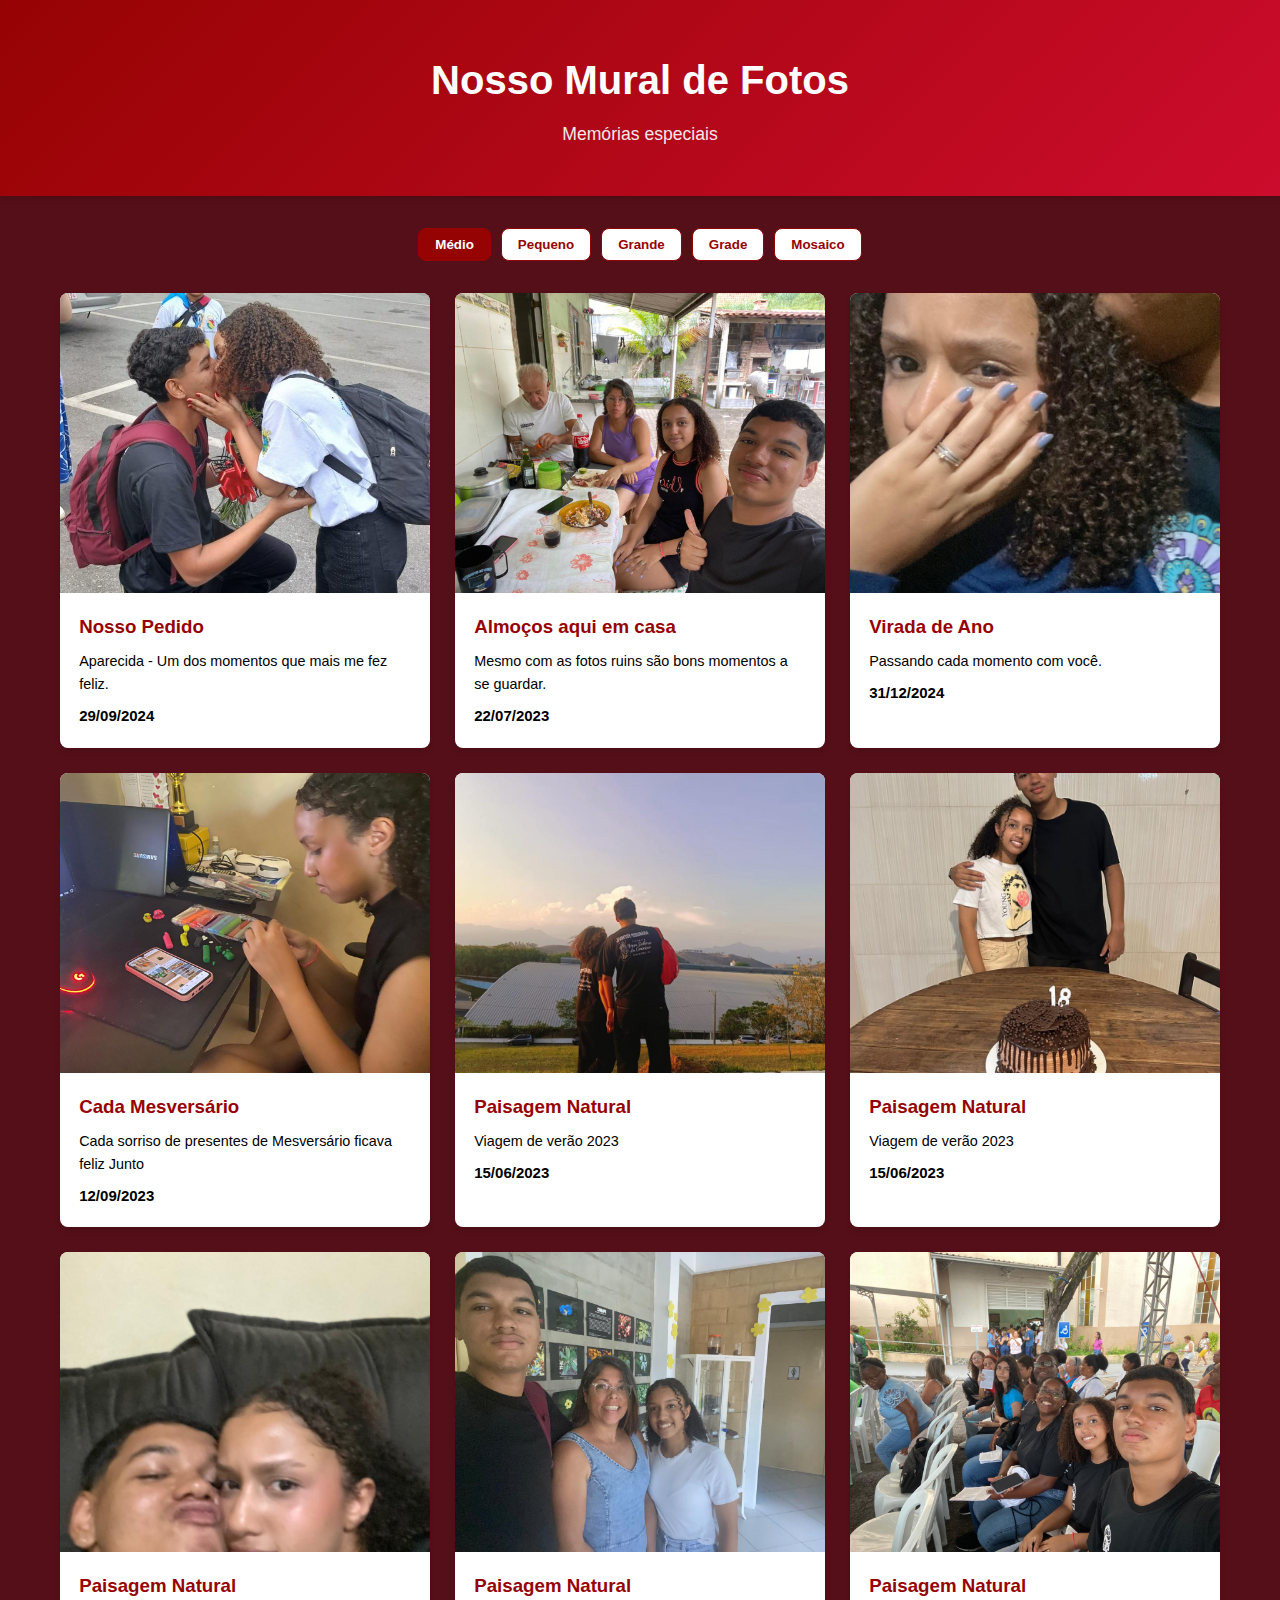
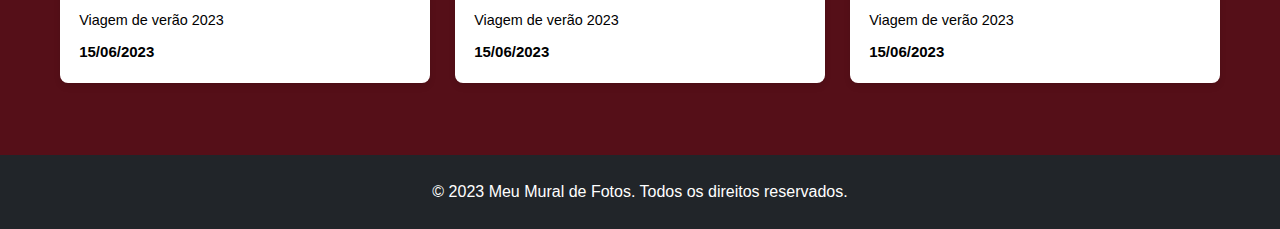
<file: index.html>
<!DOCTYPE html>
<html lang="pt-br">
<head>
    <meta charset="UTF-8">
    <meta name="viewport" content="width=device-width, initial-scale=1.0">
    <title>29/09</title>
    <link rel="stylesheet" href="style.css">
    <audio id="background-music" autoplay loop>
        <source src="acerola-acústico-de-quarto.mp3" type="audio/mpeg">
    </audio>
</head>
<body>
    <header class="header">
        <h1>Nosso Mural de Fotos</h1>
        <p>Memórias especiais </p>
    </header>
    
    <main class="container">
        <div class="controls">
            <button class="btn active" data-size="medium">Médio</button>
            <button class="btn" data-size="small">Pequeno</button>
            <button class="btn" data-size="large">Grande</button>
            <button class="btn" data-layout="grid">Grade</button>
            <button class="btn" data-layout="masonry">Mosaico</button>
        </div>
        
        <div class="photo-wall grid-layout">
            <!-- Foto 1 -->
            <div class="photo-card medium">
                <div class="photo-container">
                    <img src="images/1 (4).jpeg" alt="Natureza">
                </div>
                <div class="photo-info">
                    <h3>Nosso Pedido</h3>
                    <p>Aparecida - Um dos momentos que mais me fez feliz.</p>
                    <span class="photo-date">29/09/2024</span>
                </div>
            </div>
            
            <!-- Foto 2 -->
            <div class="photo-card medium">
                <div class="photo-container">
                    <img src="images/1 (2).jpeg" alt="Cidade">
                </div>
                <div class="photo-info">
                    <h3>Almoços aqui em casa</h3>
                    <p>Mesmo com as fotos ruins são bons momentos a se guardar.</p>
                    <span class="photo-date">22/07/2023</span>
                </div>
            </div>
            
            <!-- Adicione mais fotos aqui -->
            <!-- Foto 3 a 12 -->
            <div class="photo-card medium">
                <div class="photo-container">
                    <img src="images/1 (3).jpeg" alt="Praia">
                </div>
                <div class="photo-info">
                    <h3>Virada de Ano</h3>
                    <p>Passando cada momento com você.</p>
                    <span class="photo-date">31/12/2024</span>
                </div>
            </div>
            
            <div class="photo-card medium">
                <div class="photo-container">
                    <img src="images/1 (1).jpeg" alt="Montanhas">
                </div>
                <div class="photo-info">
                    <h3>Cada Mesversário</h3>
                    <p>Cada sorriso de presentes de Mesversário ficava feliz Junto</p>
                    <span class="photo-date">12/09/2023</span>
                </div>
            </div>
               <div class="photo-card medium">
                <div class="photo-container">
                    <img src="images/1 (5).jpeg" alt="Natureza">
                </div>
                <div class="photo-info">
                    <h3>Paisagem Natural</h3>
                    <p>Viagem de verão 2023</p>
                    <span class="photo-date">15/06/2023</span>
                </div>
            </div>

               <div class="photo-card medium">
                <div class="photo-container">
                    <img src="images/1 (7).jpeg" alt="Natureza">
                </div>
                <div class="photo-info">
                    <h3>Paisagem Natural</h3>
                    <p>Viagem de verão 2023</p>
                    <span class="photo-date">15/06/2023</span>
                </div>
            </div>

             <div class="photo-card medium">
                <div class="photo-container">
                    <img src="images/1 (8).jpeg" alt="Natureza">
                </div>
                <div class="photo-info">
                    <h3>Paisagem Natural</h3>
                    <p>Viagem de verão 2023</p>
                    <span class="photo-date">15/06/2023</span>
                </div>
            </div>
            
             <div class="photo-card medium">
                <div class="photo-container">
                    <img src="images/1 (9).jpeg" alt="Natureza">
                </div>
                <div class="photo-info">
                    <h3>Paisagem Natural</h3>
                    <p>Viagem de verão 2023</p>
                    <span class="photo-date">15/06/2023</span>
                </div>
            </div>

                         <div class="photo-card medium">
                <div class="photo-container">
                    <img src="images/1 (10).jpeg" alt="Natureza">
                </div>
                <div class="photo-info">
                    <h3>Paisagem Natural</h3>
                    <p>Viagem de verão 2023</p>
                    <span class="photo-date">15/06/2023</span>
                </div>
            </div>
            
            <!-- Continue adicionando mais fotos conforme necessário -->
        </div>
    </main>
    
    
    <footer class="footer">
        <p>© 2023 Meu Mural de Fotos. Todos os direitos reservados.</p>
    </footer>
    
    <script src="script.js"></script>
</body>
</html>
</file>
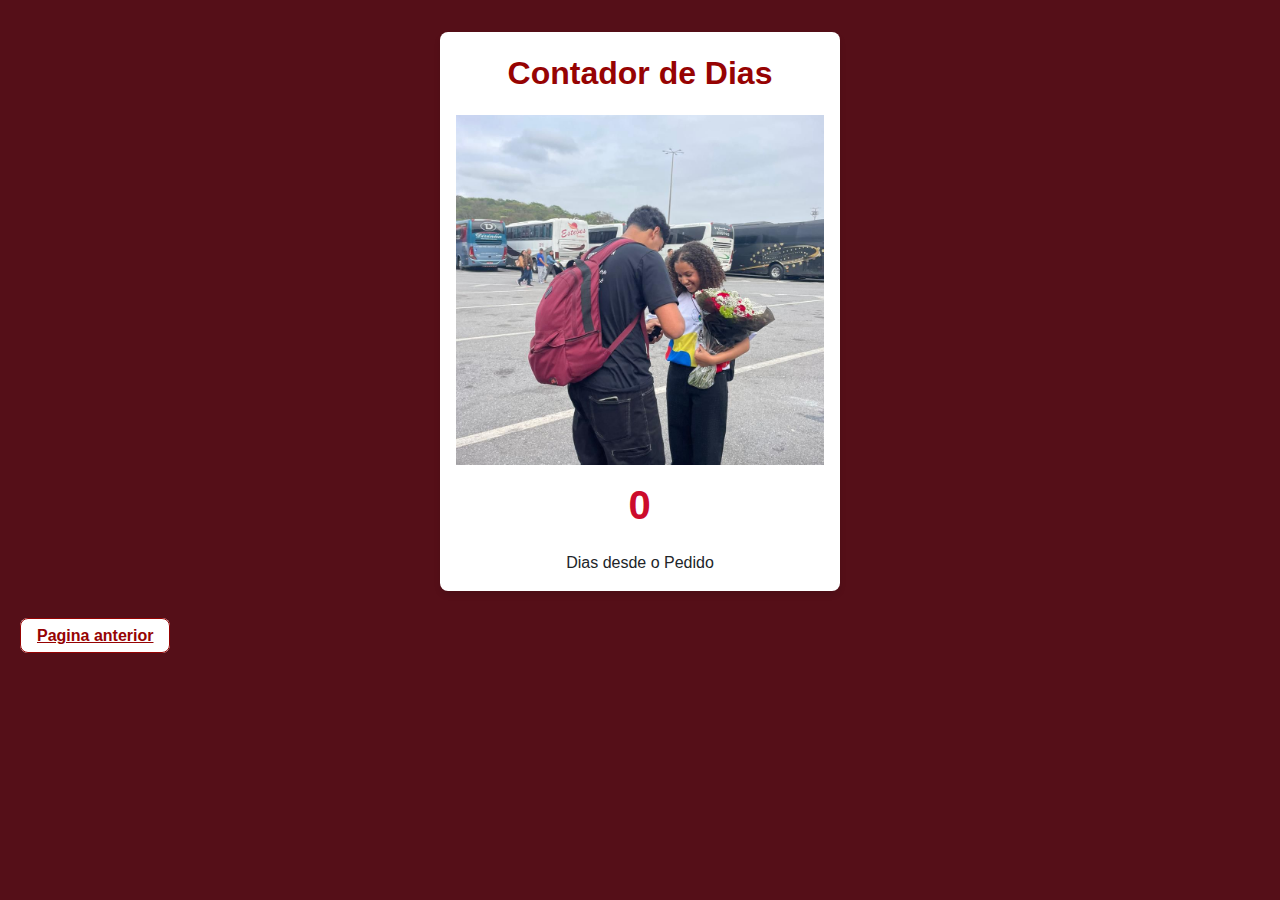
<file: contadordedias.html>
<!DOCTYPE html>
<html lang="pt-br">

<head>
    <meta charset="UTF-8">
    <meta name="viewport" content="width=device-width, initial-scale=1.0">
    <title>Contador de Dias</title>
    <link rel="stylesheet" href="style.css">
</head>

<body>
    <div class="card">
        <h1>Contador de Dias</h1>
        <div class="photo-container">
            <img src="images/diadopedido.jpg" alt="Natureza">
        </div>
        <div class="contador" id="contador">0</div>
        <p class="descricao">Dias desde o Pedido</p>
    </div>

    <div class="proximapagina-floating-btn" id="pagina-toggle" title="Contador">
        <a href="index.html" class="btn">Pagina anterior</a>
    </div>

    <script src="script.js"></script>
</body>

</html>
</file>
<file: style.css>
/* Variáveis CSS */
:root {
    --primary-color: #960303;
    --secondary-color: #cc0c2c;
    --accent-color: #630a0a;
    --light-color: #f8f9fa;
    --dark-color: #212529;
    --gray-color: #000000;
    --shadow: 0 4px 6px rgba(0, 0, 0, 0.1);
    --shadow-hover: 0 10px 15px rgba(0, 0, 0, 0.2);
    --transition: all 0.3s ease;
    --border-radius: 8px;
}

/* Reset e Estilos Base */
* {
    margin: 0;
    padding: 0;
    box-sizing: border-box;
}

body {
    font-family: 'Segoe UI', Tahoma, Geneva, Verdana, sans-serif;
    background-color: rgb(85, 15, 24);
    color: var(--dark-color);
    line-height: 1.6;
}

/* Cabeçalho */
.header {
    text-align: center;
    padding: 3rem 1rem;
    background: linear-gradient(135deg, var(--primary-color), var(--secondary-color));
    color: white;
    margin-bottom: 2rem;
    box-shadow: var(--shadow);
}

.header h1 {
    font-size: 2.5rem;
    margin-bottom: 0.5rem;
}

.header p {
    font-size: 1.1rem;
    opacity: 0.9;
}

.photo-card p {
    font-family: "Oswald", sans-serif;
}

/* Container Principal */
.container {
    max-width: 1200px;
    margin: 0 auto;
    padding: 0 20px 40px;
}

/* Controles */
.controls {
    display: flex;
    justify-content: center;
    gap: 10px;
    margin-bottom: 2rem;
    flex-wrap: wrap;
}

.proximapagina-floating-btn {
    padding-left: 20px;
}

.btn {
    padding: 8px 16px;
    background-color: white;
    border: 1px solid var(--primary-color);
    color: var(--primary-color);
    border-radius: var(--border-radius);
    cursor: pointer;
    transition: var(--transition);
    font-weight: 600;
}

.btn:hover {
    background-color: var(--primary-color);
    color: white;
}

.btn.active {
    background-color: var(--primary-color);
    color: white;
}

/* Mural de Fotos */
.photo-wall {
    display: grid;
    gap: 25px;
}


.grid-layout {
    grid-template-columns: repeat(auto-fill, minmax(300px, 1fr));
}

.masonry-layout {
    grid-template-columns: repeat(auto-fill, minmax(250px, 1fr));
    grid-auto-rows: 10px;
}

/* Cartão de Foto */
.photo-card {
    background-color: white;
    border-radius: var(--border-radius);
    overflow: hidden;
    box-shadow: var(--shadow);
    transition: var(--transition);
}

.photo-card:hover {
    transform: translateY(-5px);
    box-shadow: var(--shadow-hover);
}

/* Container da Foto */
.photo-container {
    overflow: hidden;
}

.photo-container img {
    width: 100%;
    height: 100%;
    object-fit: cover;
    transition: var(--transition);
}

.photo-card:hover .photo-container img {
    transform: scale(1.05);
}

/* Tamanhos das Fotos */
.photo-card.small .photo-container {
    height: 200px;
}

.photo-card.medium .photo-container {
    height: 300px;
}

.photo-card.large .photo-container {
    height: 400px;
}

.masonry-layout .photo-card {
    grid-row-end: span 20;
}

.masonry-layout .photo-card.small {
    grid-row-end: span 15;
}

.masonry-layout .photo-card.medium {
    grid-row-end: span 20;
}

.masonry-layout .photo-card.large {
    grid-row-end: span 25;
}

/* Informações da Foto */
.photo-info {
    padding: 1.2rem;
}

.photo-info h3 {
    color: var(--primary-color);
    margin-bottom: 0.5rem;
}

.photo-info p {
    color: var(--gray-color);
    margin-bottom: 0.5rem;
    font-size: 0.9rem;
}

.photo-date {
    display: block;
    font-size: 15px;
    color: var(--gray-color);
    margin-top: 0.5rem;
    font-family: "Story Script", sans-serif;
    font-weight: 400;
    font-style: normal;
    font-weight: bold;
}

    /* Rodapé */
    .footer {
        text-align: center;
        padding: 1.5rem;
        background-color: var(--dark-color);
        color: white;
        margin-top: 2rem;
    }

    /* Responsividade */
    @media (max-width: 768px) {
        .grid-layout {
            grid-template-columns: repeat(auto-fill, minmax(250px, 1fr));
        }

        .header {
            padding: 2rem 1rem;
        }

        .header h1 {
            font-size: 2rem;
        }

        .photo-card.medium .photo-container {
            height: 250px;
        }

        .photo-card.large .photo-container {
            height: 350px;
        }
    }

    @media (max-width: 480px) {
        .grid-layout {
            grid-template-columns: 1fr;
        }

        .controls {
            flex-direction: column;
            align-items: center;
        }

        .btn {
            width: 100%;
            max-width: 200px;
        }
    }

    /* Player de Música */
    .music-player {
        position: fixed;
        bottom: 20px;
        left: 50%;
        transform: translateX(-50%);
        background-color: rgba(255, 255, 255, 0.9);
        padding: 10px 20px;
        border-radius: 50px;
        box-shadow: 0 4px 15px rgba(0, 0, 0, 0.2);
        z-index: 1000;
        display: flex;
        align-items: center;
        gap: 15px;
        backdrop-filter: blur(5px);
        border: 1px solid rgba(0, 0, 0, 0.1);
    }

    .player-controls {
        display: flex;
        align-items: center;
        gap: 10px;
    }

    .player-btn {
        background: none;
        border: none;
        font-size: 1.2rem;
        cursor: pointer;
        padding: 5px;
        border-radius: 50%;
        width: 30px;
        height: 30px;
        display: flex;
        align-items: center;
        justify-content: center;
        transition: all 0.3s ease;
    }

    .player-btn:hover {
        background-color: rgba(67, 97, 238, 0.1);
    }

    .song-title {
        font-size: 0.9rem;
        margin: 0 10px;
        color: var(--dark-color);
        font-weight: 500;
    }

    #volume-control {
        width: 80px;
        cursor: pointer;
    }

    .volume-icon {
        font-size: 0.9rem;
    }

    /* Responsividade do Player */
    @media (max-width: 768px) {
        .music-player {
            width: 90%;
            padding: 8px 15px;
        }

        .song-title {
            display: none;
        }
    }

    /*Botão flutuante de play e pause*/
    .music-floating-btn {
        position: fixed;
        bottom: 30px;
        right: 30px;
        width: 60px;
        height: 60px;
        background-color: var(--primary-color);
        color: #fff;
        border: none;
        border-radius: 50%;
        font-size: 24px;
        display: flex;
        align-items: center;
        justify-content: center;
        cursor: pointer;
        box-shadow: 0 8px 16px rgba(0, 0, 0, 0.2);
        z-index: 9999;
        transition: transform 0.2s ease, background-color 0.3s ease;
    }


    .music-floating-btn:hover {
        background-color: var(--secondary-color);
        transform: scale(1.1);
    }

    .card {
        background: white;
        padding: 1rem 1rem;
        border-radius: var(--border-radius);
        box-shadow: var(--shadow);
        text-align: center;
        max-width: 400px;
        margin: 2rem auto;
        transition: var(--transition);
    }

    .card:hover {
        transform: translateY(-5px);
        box-shadow: var(--shadow-hover);
    }

    .card h1 {
        font-size: 2rem;
        color: var(--primary-color);
        margin-bottom: 1rem;
    }

    .card img {
        width: 100%;
        height: 100%;
        object-fit: cover;
        transition: var(--transition);
        height: 350px;
    }

    .contador {
        font-size: 2.5rem;
        font-weight: 700;
        color: var(--secondary-color);
        letter-spacing: 1px;
    }

    .descricao {
        margin-top: 0.8rem;
        font-size: 1rem;
        color: var(--dark-color);
    }
</file>
